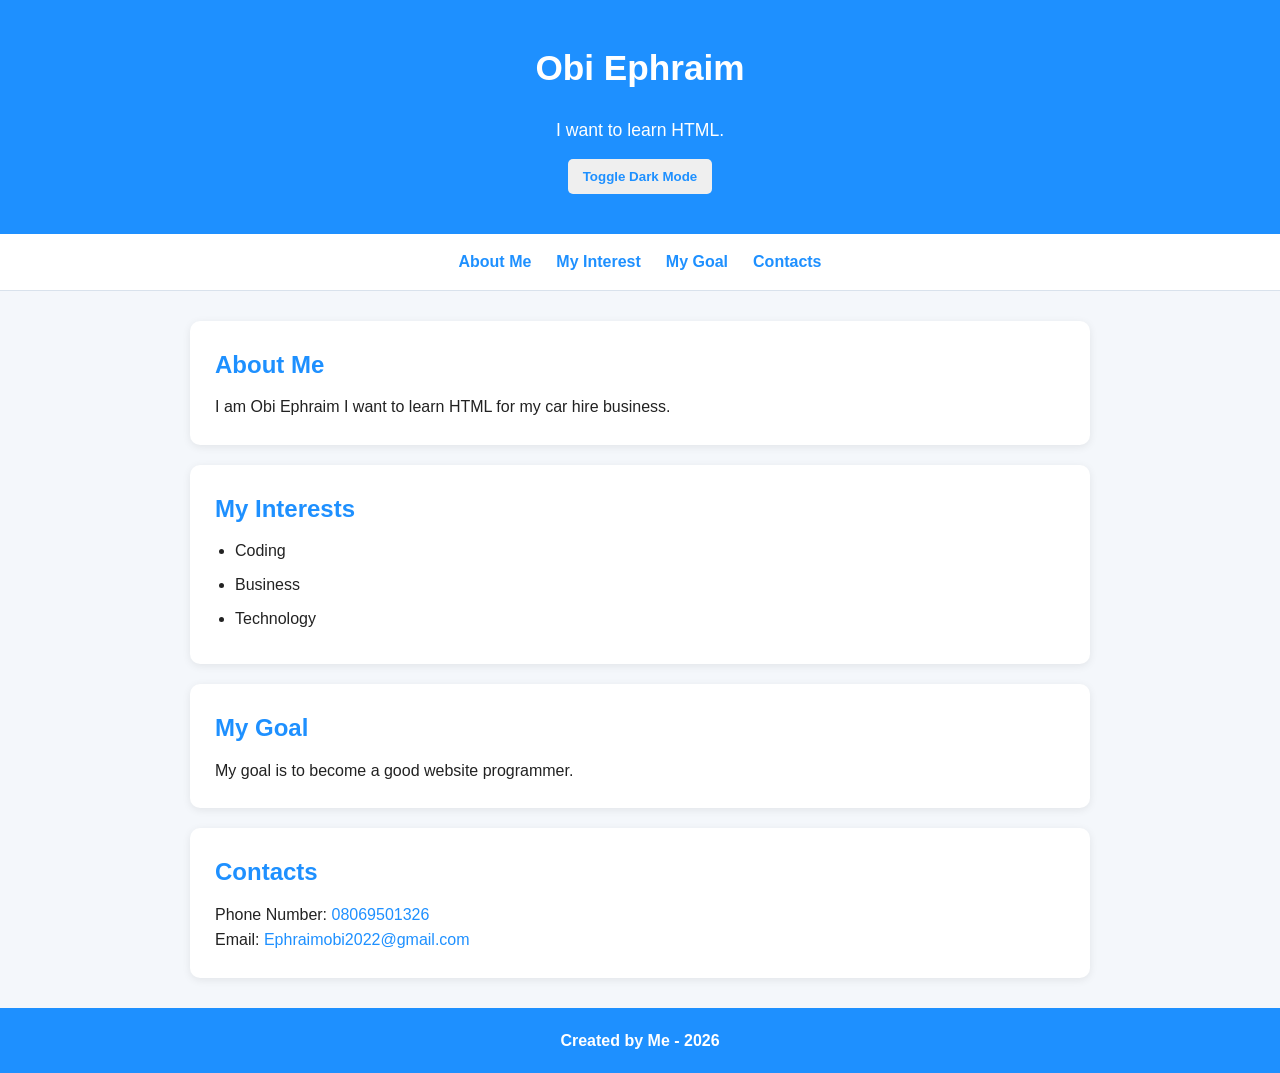
<file: index.html>
<!DOCTYPE html>
<html lang="en">
    <head>
        <meta charset="UTF-8">
        <meta name="viewport" content="width=device-width, initial-scale=1.0">
        <title>About Obi Ephraim</title>
        <link rel="stylesheet" href="style.css">
    </head>

    <body>
        <header>
            <h1>Obi Ephraim</h1>
            <p>I want to learn HTML.</p>
            <button id="togglebutton">Toggle Dark Mode</button>
        </header>

        <nav>
            <ul>
                <li><a href="#about">About Me</a></li>
                <li><a href="#interest">My Interest</a></li>
                <li><a href="#goal">My Goal</a></li>
                <li><a href="#contacts">Contacts</a></li>
            </ul>
        </nav>

        <main>
            <section id="about">
                <h2>About Me</h2>
                <p>I am Obi Ephraim I want to learn HTML for my car hire business.</p>
            </section>

            <section id="interest">
                <h2>My Interests</h2>
                <ul>
                    <li>Coding</li>
                    <li>Business</li>
                    <li>Technology</li>
                </ul>
            </section>

            <section id="goal">
                <h2>My Goal</h2>
                <p>My goal is to become a good website programmer.</p>
            </section>

            <section id="contacts">
                <h2>Contacts</h2>
                <p>Phone Number: <a href="tel:08069501326">08069501326</a></p>
                <p>Email: <a href="'mailto:ephraimobi2022@gmail.com">Ephraimobi2022@gmail.com</a></p>
            </section>
        </main>

        <footer>
            <p>Created by Me - 2026</p>
        </footer>

        <script src="script.js"></script>
    </body>
</html>
</file>
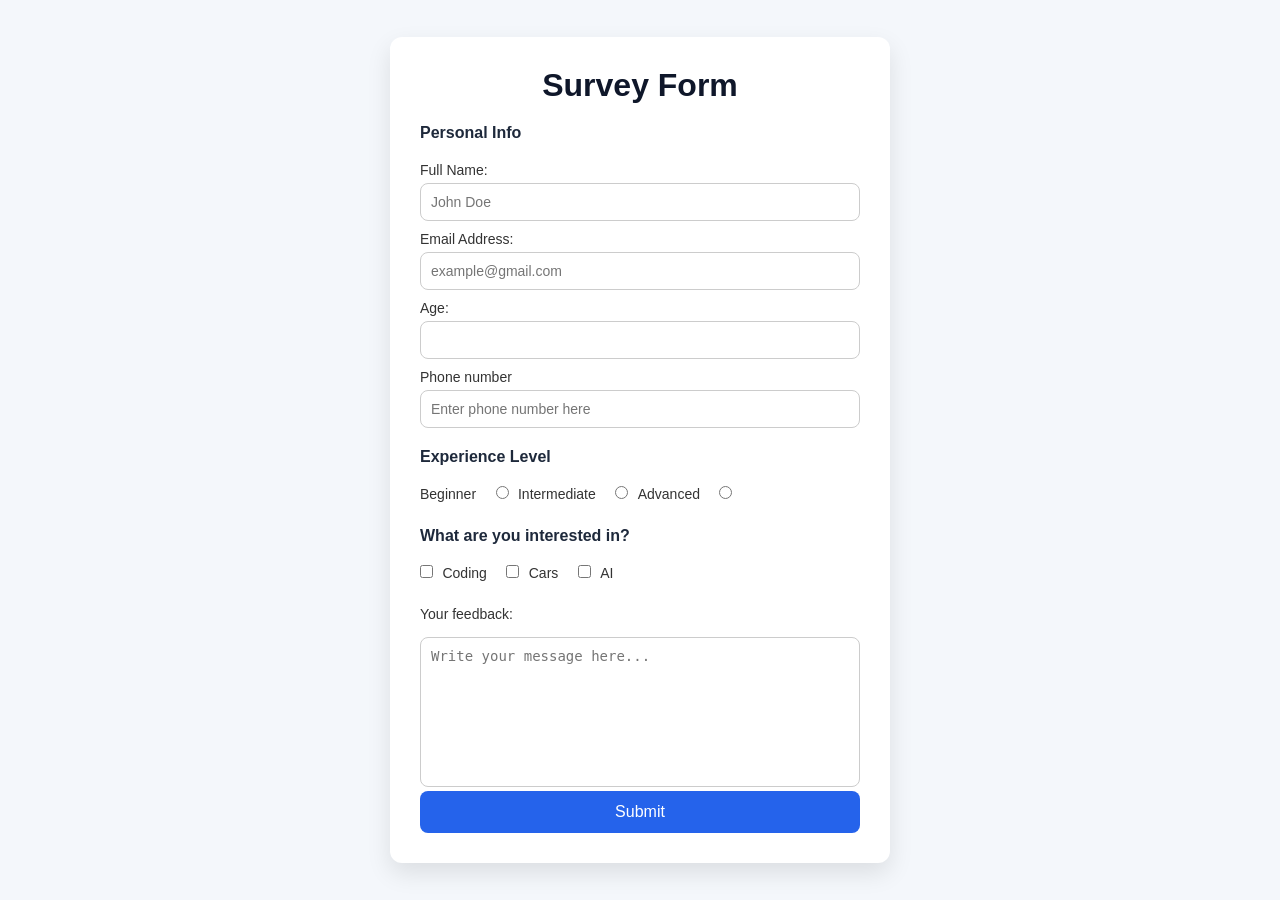
<file: form-project/main.html>
<!DOCTYPE html>
<html lang="en">
  <head>
    <meta charset="UTF-8">
    <meta name="viewport" content="width=device-width, initial-scale=1.0">
    <title>Survey Form</title>
    <link rel="stylesheet" href="form.css">
  </head>
  <body>
    <form action="#" method="POST">
      <h1>Survey Form</h1>

      <fieldset>
        <legend>Personal Info</legend>

        <label for="full-name">Full Name:</label>
        <input id="full-name" type="text" name="full-name" placeholder="John Doe" required>

        <label for="email">Email Address:</label>
        <input id="email" type="email" name="email" placeholder="example@gmail.com" required>

        <label for="age">Age:</label>
        <input id="age" type="number" name="age" min="18" max="80" required>

        <label for="phone-number">Phone number</label>
        <input id="phone-number" type="tel" name="phone-number" placeholder="Enter phone number here" required>
      </fieldset>

      <fieldset>
        <legend>Experience Level</legend>

        <label for="beginner">Beginner</label>
        <input id="beginner" type="radio" name="level" value="beginner">

        <label for="intermediate">Intermediate</label>
        <input id="intermediate" type="radio" name="level" value="intermediate">

        <label for="advanced">Advanced</label>
        <input id="advanced" type="radio" name="level" value="advanced">
      </fieldset>

      <fieldset>
        <legend>What are you interested in?</legend>
        
        <input id="coding" type="checkbox" name="interest" value="coding">
        <label for="coding">Coding</label>

        <input id="cars" type="checkbox" name="interest" value="cars">
        <label for="cars">Cars</label>

        <input id="ai" type="checkbox" name="interest" value="ai">
        <label for="ai">AI</label>
      </fieldset>

        <label for="feedback">Your feedback:</label>
        <textarea id="feedback" name="feedback" rows="8" placeholder="Write your message here..."></textarea>

        <button type="submit">Submit</button>

    </form>
  </body>
</html>
</file>
<file: style.css>
* {
    margin: 0;
    padding: 0;
    box-sizing: border-box;
}

body {
    font-family: Arial, Helvetica, sans-serif;
    line-height: 1.6;
    background-color: #f4f7fb;
    color: #222;
}

header {
    background-color: #1e90ff;
    color: white;
    text-align: center;
    padding: 40px 20px;
}

header h1 {
    font-size: 2.2rem;
    margin-bottom: 20px
}

header p {
    font-size: 1.1rem;
}

header button {
    margin-top: 15px;
    padding: 10px 15px;
    border: none;
    border-radius: 5px;
    color:#1e90ff;
    font-weight: bold;
    cursor: pointer;
}

header button:hover {
    background-color: #e6f0ff;
}

.dark-mode {
    background-color: #121212;
    color: #fff;
}

.dark-mode header {
    background-color: #000;
}

.dark-mode nav {
    background-color: #1a1a1a;
}

.dark-mode section {
    background-color: #1e1e1e;
}

.dark-mode a {
    color: #4da3ff;
}

.dark-mode footer {
    background-color: #000;
}

nav {
    background-color: #fff;
    border-bottom: 1px solid #d9e2ec;
    padding: 15px 20px;
}

nav ul {
    list-style: none;
    display: flex;
    justify-content: center;
    gap: 25px;
    flex-wrap: wrap;
}

nav a {
    text-decoration: none;
    color: #1e90ff;
    font-weight: bold;
}

nav a:hover {
    color: #0f5fbf;
    cursor: pointer;
}

main {
    width: 90%;
    max-width: 900px;
    margin: 30px auto;
    display: grid;
    gap: 20px;
}

section {
    background-color: #fff;
    padding: 25px;
    border-radius: 10px;
    box-shadow: 0 2px 8px rgba(0, 0, 0, 0.08);
}

section h2 {
    color:#1e90ff;
    margin-bottom: 10px;
}

#interest ul {
    padding-left: 20px;
}

#interest li {
    margin-bottom: 8px;
}

#contacts a {
    color: #1e90ff;
    text-decoration: none;
}

#contacts a:hover {
    color: #0f5fbf;
    cursor: pointer;
}

footer {
    background-color: #1e90ff;
    color: white;
    text-align: center;
    padding: 20px;
    margin-top: 30px;

}
 
footer p {
    font-weight: bold;
}

@media (max-width: 600px) {
    header {
        padding: 30px 15px;
    }

    header h1 {
        font-size: 1.8rem;
    }

    nav ul {
        flex-direction: column;
        align-items: center;
        gap: 12px;
    }

    main {
        width: 95%;
    }

    section {
        padding: 20px;
    }
}
</file>
<file: form-project/form.css>
* {
  margin: 0;
  padding: 0;
  box-sizing: border-box;
}

body {
  font-family: "Poppins", Arial, sans-serif;
  background: #f4f7fb;
  color: #333;
  display: flex;
  justify-content: center;
  align-items: center;
  min-height: 100vh;
}

form {
  background: #ffffff;
  padding: 30px;
  width: 100%;
  max-width: 500px;
  border-radius: 12px;
  box-shadow: 0 10px 25px rgba(0,0,0,0.1);
}

h1 {
  text-align: center;
  margin-bottom: 20px;
  color: #0f172a;
}

fieldset {
  border: none;
  margin-bottom: 20px;
}

legend {
  font-weight: bold;
  margin-bottom: 10px;
  color: #1e293b;
}

label {
  display: block;
  margin: 10px 0 5px;
  font-size: 14px;
}

input,
textarea {
  width: 100%;
  padding: 10px;
  border-radius: 8px;
  border: 1px solid #ccc;
  font-size: 14px;
  transition: 0.3s;
}

input:focus,
textarea:focus {
  border-color: #2563eb;
  outline: none;
  box-shadow: 0 0 0 3px rgba(37, 99, 235, 0.2);
}

input[type="radio"],
input[type="checkbox"] {
  width: auto;
  margin-right: 5px;
}

fieldset label {
  display: inline-block;
  margin-right: 15px;
}

button {
  width: 100%;
  padding: 12px;
  background: #2563eb;
  color: white;
  border: none;
  border-radius: 8px;
  font-size: 16px;
  cursor: pointer;
  transition: 0.3s;
}

button:hover {
  background: #1d4ed8;
}

textarea {
  margin-top: 10px;
  resize: none;
}
</file>
